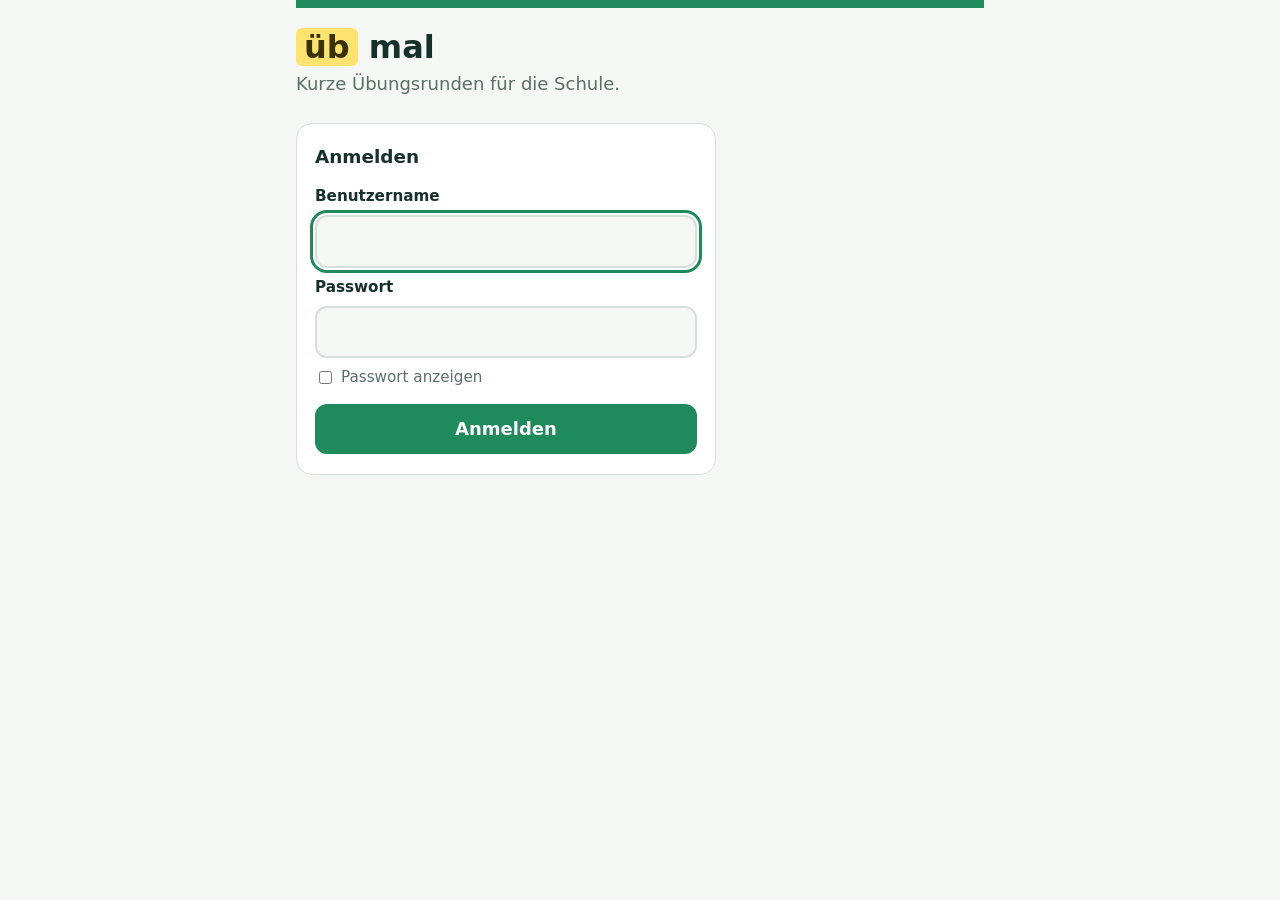
<file: index.html>
<!DOCTYPE html>
<html lang="de">
<head>
<meta charset="utf-8">
<meta name="viewport" content="width=device-width, initial-scale=1">
<meta name="robots" content="noindex,nofollow">
<title>uebmal.de</title>
<link rel="stylesheet" href="stil.css">
<script src="lib/supabase.js"></script>
<script src="config.js"></script>
<script src="konto.js"></script>
</head>
<body>
<div class="wrap">
  <header class="kopf">
    <div>
      <h1><span>üb</span> mal</h1>
      <p class="sub" id="gruss">Kurze Übungsrunden für die Schule.</p>
    </div>
    <button class="knopf leise" id="abmelden" type="button" hidden>Abmelden</button>
  </header>

  <main id="inhalt"><p class="sub">Lädt …</p></main>
</div>

<script>
(function () {
  "use strict";
  var U = window.Uebmal, inhalt = document.getElementById("inhalt");
  function el(tag, cls, text) { var e = document.createElement(tag); if (cls) e.className = cls; if (text != null) e.textContent = text; return e; }
  function kachel(s) {
    var a = el("a", "kachel"); a.href = s.pfad;
    a.appendChild(el("span", "f", s.stufe)); a.appendChild(el("b", null, s.titel)); a.appendChild(el("small", null, s.text));
    return a;
  }
  function zeigeKacheln(seiten, eltern) {
    inhalt.textContent = "";
    if (eltern) {
      var g0 = el("div", "raster");
      var a = el("a", "kachel breit"); a.href = "eltern/";
      a.appendChild(el("span", "f", "Nur für Eltern")); a.appendChild(el("b", null, "Eltern-Ansicht"));
      a.appendChild(el("small", null, "Was wurde geübt, wie gut lief es, was ist freigegeben"));
      g0.appendChild(a); inhalt.appendChild(g0);
    }
    if (!seiten.length) {
      inhalt.appendChild(el("p", "hinweis", "Für dich ist noch nichts freigeschaltet. Sag Papa Bescheid."));
      return;
    }
    var faecher = [];
    seiten.forEach(function (s) { if (faecher.indexOf(s.fach) < 0) faecher.push(s.fach); });
    faecher.forEach(function (f) {
      inhalt.appendChild(el("h2", null, f));
      var g = el("div", "raster");
      seiten.filter(function (s) { return s.fach === f; }).forEach(function (s) { g.appendChild(kachel(s)); });
      inhalt.appendChild(g);
    });
  }
  function zeigeAnmeldung(meldung) {
    inhalt.textContent = "";
    var f = el("form", "anmeldung"); f.setAttribute("autocomplete", "on");
    f.appendChild(el("h2", null, "Anmelden"));
    var l1 = el("label", null, "Benutzername"); l1.setAttribute("for", "name");
    var i1 = el("input"); i1.id = "name"; i1.name = "username"; i1.type = "text"; i1.required = true;
    i1.setAttribute("autocomplete", "username"); i1.setAttribute("autocapitalize", "off"); i1.setAttribute("autocorrect", "off"); i1.setAttribute("spellcheck", "false");
    var l2 = el("label", null, "Passwort"); l2.setAttribute("for", "pw");
    var i2 = el("input"); i2.id = "pw"; i2.name = "password"; i2.type = "password"; i2.required = true; i2.setAttribute("autocomplete", "current-password");
    var zeig = el("label", "haken"); var cb = el("input"); cb.type = "checkbox"; cb.id = "pwzeigen";
    cb.addEventListener("change", function () { i2.type = cb.checked ? "text" : "password"; });
    zeig.appendChild(cb); zeig.appendChild(document.createTextNode(" Passwort anzeigen"));
    var fehler = el("p", "fehler"); fehler.setAttribute("role", "alert"); fehler.hidden = !meldung; fehler.textContent = meldung || "";
    var b = el("button", "knopf", "Anmelden"); b.type = "submit";
    [l1, i1, l2, i2, zeig, fehler, b].forEach(function (x) { f.appendChild(x); });
    f.addEventListener("submit", async function (ev) {
      ev.preventDefault();
      b.disabled = true; b.textContent = "Moment …"; fehler.hidden = true;
      try {
        await U.anmelden(i1.value, i2.value);
        start();
      } catch (e) {
        var m = String((e && e.message) || "");
        fehler.textContent = /invalid|credentials/i.test(m) ? "Benutzername oder Passwort stimmt nicht."
          : "Die Anmeldung hat nicht geklappt. Prüfe die Internetverbindung und versuch es noch einmal.";
        fehler.hidden = false; b.disabled = false; b.textContent = "Anmelden";
      }
    });
    inhalt.appendChild(f);
    i1.focus();
  }
  async function start() {
    if (!U || !U.aktiv) { zeigeKacheln(U ? U.SEITEN : [], false); return; }
    var sitz = await U.sitzung();
    if (!sitz) { zeigeAnmeldung(); return; }
    U.user = sitz.user;
    var knopf = document.getElementById("abmelden");
    knopf.hidden = false; knopf.onclick = function () { U.abmelden(); };
    try {
      var p = await U.ladeProfil(sitz.user.id);
      if (!p) { inhalt.textContent = ""; inhalt.appendChild(el("p", "hinweis", "Zu diesem Konto fehlt das Profil. Sag Papa Bescheid.")); return; }
      U.profil = p;
      document.getElementById("gruss").textContent = "Hallo " + p.anzeigename + "!";
      var eltern = p.rolle === "eltern";
      var frei = eltern ? U.SEITEN.map(function (s) { return s.id; }) : await U.ladeFreigaben(sitz.user.id);
      var seiten = U.SEITEN.filter(function (s) { return frei.indexOf(s.id) >= 0; });
      var weiter = new URLSearchParams(location.search).get("weiter");
      if (weiter && seiten.some(function (s) { return s.pfad === weiter; })) { location.replace(weiter); return; }
      zeigeKacheln(seiten, eltern);
      U.nachreichen();
    } catch (e) {
      inhalt.textContent = "";
      inhalt.appendChild(el("p", "hinweis", "Keine Verbindung. Prüfe das Internet und lade die Seite neu."));
    }
  }
  start();
})();
</script>
</body>
</html>
</file>
<file: stil.css>
/* uebmal.de – gemeinsames Aussehen für Startseite und Eltern-Ansicht */
:root{
  --paper:#f4f7f3; --card:#ffffff; --ink:#16302b; --muted:#5b6f6a; --line:#d5e0db;
  --green:#1f8a5b; --green-ink:#ffffff; --marker:#ffe36e; --marker-ink:#3a3200;
  --ok:#17794b; --ok-bg:#dff3e7; --mid:#8a6100; --mid-bg:#fff1c9; --bad:#b3372e; --bad-bg:#fbe4e1; --soft:#e8f0ec;
}
@media (prefers-color-scheme: dark){
  :root{
    --paper:#0f1b18; --card:#182823; --ink:#e8f1ed; --muted:#9db3ac; --line:#2c423b;
    --green:#3fbf86; --green-ink:#062216; --marker:#e9c93d; --marker-ink:#1f1a00;
    --ok:#6fdca6; --ok-bg:#173b2b; --mid:#f0c75a; --mid-bg:#3d3212; --bad:#ff9a8f; --bad-bg:#472320; --soft:#20342e;
    color-scheme:dark;
  }
}
*{box-sizing:border-box}
html,body{margin:0}
body{background:var(--paper);color:var(--ink);font-family:system-ui,-apple-system,"Segoe UI",Roboto,sans-serif;font-size:18px;line-height:1.45}
.wrap{max-width:720px;margin:0 auto;padding:0 16px 56px}
.wrap.weit{max-width:980px}
.kopf{border-top:8px solid var(--green);padding:22px 0 8px;display:flex;justify-content:space-between;align-items:flex-start;gap:12px;flex-wrap:wrap}
h1{font-size:2rem;line-height:1.1;margin:0}
h1 span{background:var(--marker);color:var(--marker-ink);padding:0 8px;border-radius:6px}
h1 a{color:inherit;text-decoration:none}
h2{font-size:1.15rem;margin:28px 0 10px}
.sub{color:var(--muted);margin:6px 0 0}
.hinweis{background:var(--soft);border-left:5px solid var(--green);border-radius:8px;padding:12px 14px;margin:18px 0}
.raster{display:grid;grid-template-columns:repeat(auto-fill,minmax(240px,1fr));gap:12px;margin-top:14px}
a.kachel{display:flex;flex-direction:column;gap:4px;background:var(--card);border:1.5px solid var(--line);border-radius:14px;padding:14px 16px;color:inherit;text-decoration:none;min-height:96px}
a.kachel:hover,a.kachel:focus-visible{border-color:var(--green);outline:none}
a.kachel b{font-size:1.1rem}
a.kachel small{color:var(--muted)}
a.kachel .f{color:var(--green);font-weight:700;font-size:.85rem}
a.kachel.breit{grid-column:1/-1;background:var(--green);color:var(--green-ink);border-color:var(--green);min-height:0}
a.kachel.breit .f,a.kachel.breit small{color:var(--green-ink)}
.knopf{font:inherit;font-weight:700;background:var(--green);color:var(--green-ink);border:0;border-radius:12px;padding:12px 20px;cursor:pointer}
.knopf.leise{background:none;color:var(--ink);border:1.5px solid var(--line);font-weight:400;padding:8px 14px}
.knopf:disabled{opacity:.6;cursor:default}
button:focus-visible,input:focus-visible,select:focus-visible{outline:3px solid var(--green);outline-offset:2px}
.anmeldung{background:var(--card);border:1.5px solid var(--line);border-radius:16px;padding:20px 18px;margin-top:18px;max-width:420px;display:flex;flex-direction:column;gap:8px}
.anmeldung h2{margin:0 0 6px}
.anmeldung label{font-weight:700;font-size:.95rem}
.anmeldung input[type=text],.anmeldung input[type=password]{font:inherit;font-size:1.15rem;color:var(--ink);background:var(--paper);border:2px solid var(--line);border-radius:12px;padding:11px 13px;width:100%}
.anmeldung .haken{font-weight:400;color:var(--muted);display:flex;align-items:center;gap:6px}
.anmeldung .knopf{margin-top:8px}
.fehler{background:var(--bad-bg);color:var(--bad);border-radius:10px;padding:10px 12px;margin:4px 0}
[hidden]{display:none!important}

/* Eltern-Ansicht */
.leiste{display:flex;gap:10px;flex-wrap:wrap;align-items:center;margin:14px 0 4px}
.leiste select{font:inherit;color:var(--ink);background:var(--card);border:1.5px solid var(--line);border-radius:10px;padding:8px 10px}
.kind{font:inherit;color:var(--ink);background:var(--card);border:1.5px solid var(--line);border-radius:999px;padding:7px 16px;cursor:pointer}
.kind[aria-pressed=true]{background:var(--green);color:var(--green-ink);border-color:var(--green);font-weight:700}
.zahlen{display:grid;grid-template-columns:repeat(auto-fit,minmax(150px,1fr));gap:10px;margin-top:12px}
.zahl{background:var(--card);border:1.5px solid var(--line);border-radius:14px;padding:12px 14px}
.zahl b{display:block;font-size:1.6rem;line-height:1.15;font-variant-numeric:tabular-nums}
.zahl span{color:var(--muted);font-size:.85rem}
.karte{background:var(--card);border:1.5px solid var(--line);border-radius:14px;padding:14px 16px;margin-top:10px}
.tage{display:grid;grid-template-columns:repeat(14,1fr);gap:4px;align-items:end;height:130px}
.tag{display:flex;flex-direction:column;justify-content:flex-end;align-items:center;gap:3px;height:100%;min-width:0}
.tag i{display:block;width:100%;max-width:34px;background:var(--green);border-radius:5px 5px 0 0;min-height:2px}
.tag i.null{background:var(--line)}
.tag small{font-size:.7rem;color:var(--muted);white-space:nowrap}
.tag em{font-style:normal;font-size:.72rem;font-variant-numeric:tabular-nums;color:var(--ink)}
.rollen{overflow-x:auto}
table{border-collapse:collapse;width:100%;font-size:.95rem}
th,td{text-align:left;padding:7px 10px;border-bottom:1px solid var(--line);vertical-align:top}
th{font-size:.8rem;color:var(--muted);font-weight:700;white-space:nowrap}
td.n,th.n{text-align:right;font-variant-numeric:tabular-nums;white-space:nowrap}
.pille{display:inline-block;border-radius:999px;padding:1px 9px;font-weight:700;font-size:.85rem;font-variant-numeric:tabular-nums}
.pille.gut{background:var(--ok-bg);color:var(--ok)}
.pille.mittel{background:var(--mid-bg);color:var(--mid)}
.pille.schwach{background:var(--bad-bg);color:var(--bad)}
.pille.grau{background:var(--soft);color:var(--muted)}
.falsch{color:var(--bad)}
.richtig{color:var(--ok);font-weight:700}
.text-eintrag{border-top:1px solid var(--line);padding:10px 0}
.text-eintrag:first-child{border-top:0}
.text-eintrag .frage{color:var(--muted);font-size:.9rem}
.text-eintrag .antwort{white-space:pre-wrap;margin:4px 0}
.schalter{display:flex;align-items:center;gap:10px;padding:8px 0;border-top:1px solid var(--line)}
.schalter:first-child{border-top:0}
.schalter input{width:22px;height:22px;accent-color:var(--green)}
.schalter small{color:var(--muted);display:block}
.klein{font-size:.85rem;color:var(--muted)}
</file>
